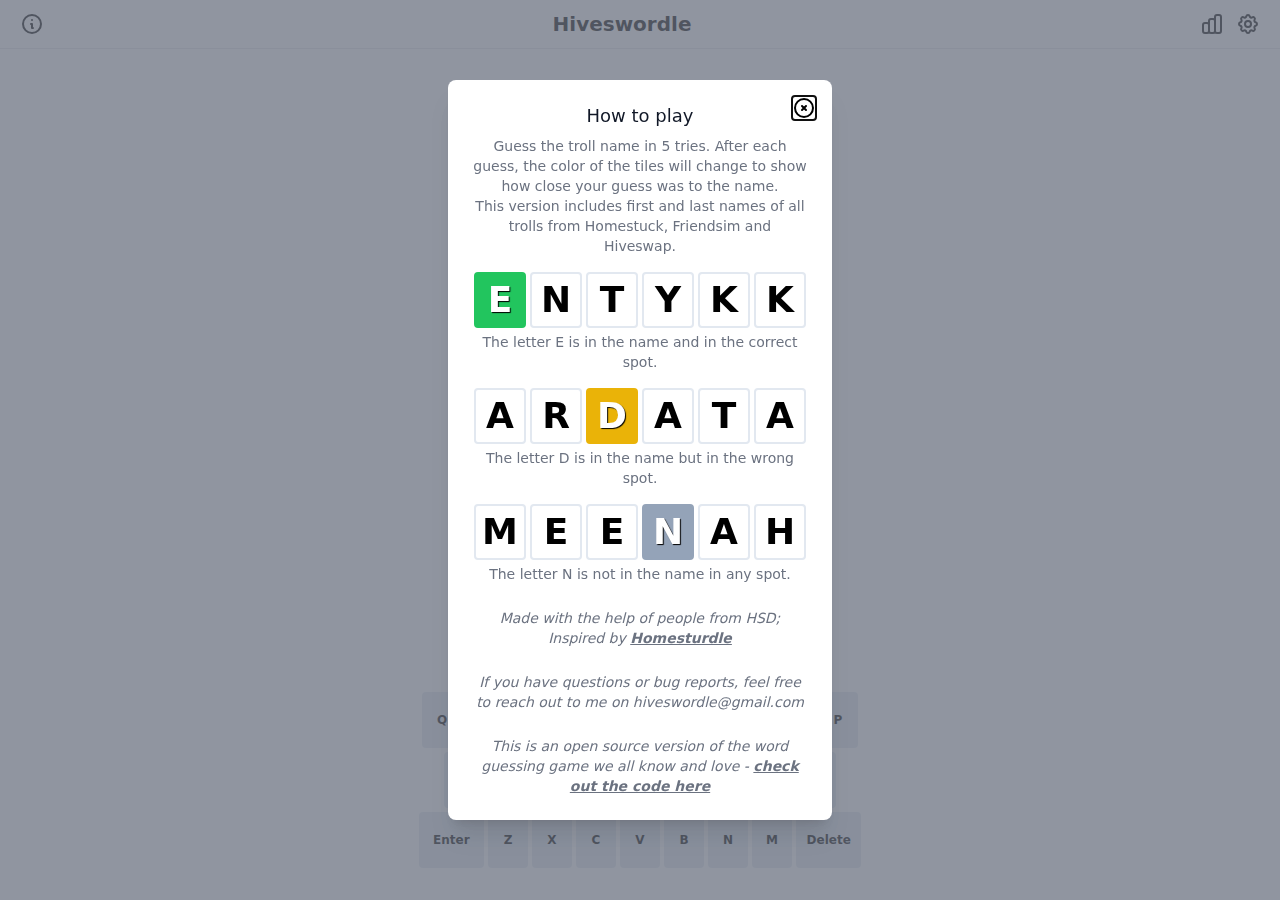
<file: hiveswordle/index.html>
<!doctype html><html lang="en"><head><meta charset="utf-8"/><link rel="icon" href="/hiveswordle/faviconHS.ico"/><meta name="viewport" content="width=device-width,initial-scale=1"/><meta name="theme-color" content="#000000"/><meta name="description" content="A daily word puzzle based on Homestuck"/><link rel="apple-touch-icon" href="/hiveswordle/logo192.png"/><link rel="manifest" href="/hiveswordle/manifest.json"/><title>Hiveswordle</title><script defer="defer" src="/hiveswordle/static/js/main.4362902a.js"></script><link href="/hiveswordle/static/css/main.8dfcd93b.css" rel="stylesheet"></head><body><noscript>You need to enable JavaScript to run this app.</noscript><div id="root"></div></body></html>
</file>
<file: hiveswordle/static/css/main.8dfcd93b.css>
/*
! tailwindcss v3.3.3 | MIT License | https://tailwindcss.com
*/*,:after,:before{border:0 solid #e5e7eb;box-sizing:border-box}:after,:before{--tw-content:""}html{-webkit-text-size-adjust:100%;-webkit-font-feature-settings:normal;font-feature-settings:normal;font-family:ui-sans-serif,system-ui,-apple-system,BlinkMacSystemFont,Segoe UI,Roboto,Helvetica Neue,Arial,Noto Sans,sans-serif,Apple Color Emoji,Segoe UI Emoji,Segoe UI Symbol,Noto Color Emoji;font-variation-settings:normal;line-height:1.5;tab-size:4}body{line-height:inherit;margin:0}hr{border-top-width:1px;color:inherit;height:0}abbr:where([title]){-webkit-text-decoration:underline dotted;text-decoration:underline dotted}h1,h2,h3,h4,h5,h6{font-size:inherit;font-weight:inherit}a{color:inherit;text-decoration:inherit}b,strong{font-weight:bolder}code,kbd,pre,samp{font-family:ui-monospace,SFMono-Regular,Menlo,Monaco,Consolas,Liberation Mono,Courier New,monospace;font-size:1em}small{font-size:80%}sub,sup{font-size:75%;line-height:0;position:relative;vertical-align:baseline}sub{bottom:-.25em}sup{top:-.5em}table{border-collapse:collapse;border-color:inherit;text-indent:0}button,input,optgroup,select,textarea{-webkit-font-feature-settings:inherit;font-feature-settings:inherit;color:inherit;font-family:inherit;font-size:100%;font-variation-settings:inherit;font-weight:inherit;line-height:inherit;margin:0;padding:0}button,select{text-transform:none}[type=button],[type=reset],[type=submit],button{-webkit-appearance:button;background-color:transparent;background-image:none}:-moz-focusring{outline:auto}:-moz-ui-invalid{box-shadow:none}progress{vertical-align:baseline}::-webkit-inner-spin-button,::-webkit-outer-spin-button{height:auto}[type=search]{-webkit-appearance:textfield;outline-offset:-2px}::-webkit-search-decoration{-webkit-appearance:none}::-webkit-file-upload-button{-webkit-appearance:button;font:inherit}summary{display:list-item}blockquote,dd,dl,figure,h1,h2,h3,h4,h5,h6,hr,p,pre{margin:0}fieldset{margin:0}fieldset,legend{padding:0}menu,ol,ul{list-style:none;margin:0;padding:0}dialog{padding:0}textarea{resize:vertical}input::-webkit-input-placeholder,textarea::-webkit-input-placeholder{color:#9ca3af}input::placeholder,textarea::placeholder{color:#9ca3af}[role=button],button{cursor:pointer}:disabled{cursor:default}audio,canvas,embed,iframe,img,object,svg,video{display:block;vertical-align:middle}img,video{height:auto;max-width:100%}[hidden]{display:none}[multiple],[type=date],[type=datetime-local],[type=email],[type=month],[type=number],[type=password],[type=search],[type=tel],[type=text],[type=time],[type=url],[type=week],input:where(:not([type])),select,textarea{--tw-shadow:0 0 #0000;-webkit-appearance:none;appearance:none;background-color:#fff;border-color:#6b7280;border-radius:0;border-width:1px;font-size:1rem;line-height:1.5rem;padding:.5rem .75rem}[multiple]:focus,[type=date]:focus,[type=datetime-local]:focus,[type=email]:focus,[type=month]:focus,[type=number]:focus,[type=password]:focus,[type=search]:focus,[type=tel]:focus,[type=text]:focus,[type=time]:focus,[type=url]:focus,[type=week]:focus,input:where(:not([type])):focus,select:focus,textarea:focus{--tw-ring-inset:var(--tw-empty,/*!*/ /*!*/);--tw-ring-offset-width:0px;--tw-ring-offset-color:#fff;--tw-ring-color:#2563eb;--tw-ring-offset-shadow:var(--tw-ring-inset) 0 0 0 var(--tw-ring-offset-width) var(--tw-ring-offset-color);--tw-ring-shadow:var(--tw-ring-inset) 0 0 0 calc(1px + var(--tw-ring-offset-width)) var(--tw-ring-color);border-color:#2563eb;box-shadow:var(--tw-ring-offset-shadow),var(--tw-ring-shadow),var(--tw-shadow);outline:2px solid transparent;outline-offset:2px}input::-webkit-input-placeholder,textarea::-webkit-input-placeholder{color:#6b7280;opacity:1}input::placeholder,textarea::placeholder{color:#6b7280;opacity:1}::-webkit-datetime-edit-fields-wrapper{padding:0}::-webkit-date-and-time-value{min-height:1.5em}::-webkit-datetime-edit,::-webkit-datetime-edit-day-field,::-webkit-datetime-edit-hour-field,::-webkit-datetime-edit-meridiem-field,::-webkit-datetime-edit-millisecond-field,::-webkit-datetime-edit-minute-field,::-webkit-datetime-edit-month-field,::-webkit-datetime-edit-second-field,::-webkit-datetime-edit-year-field{padding-bottom:0;padding-top:0}select{-webkit-print-color-adjust:exact;print-color-adjust:exact;background-image:url("data:image/svg+xml;charset=utf-8,%3Csvg xmlns='http://www.w3.org/2000/svg' fill='none' viewBox='0 0 20 20'%3E%3Cpath stroke='%236b7280' stroke-linecap='round' stroke-linejoin='round' stroke-width='1.5' d='m6 8 4 4 4-4'/%3E%3C/svg%3E");background-position:right .5rem center;background-repeat:no-repeat;background-size:1.5em 1.5em;padding-right:2.5rem}[multiple],[size]:where(select:not([size="1"])){-webkit-print-color-adjust:unset;print-color-adjust:unset;background-image:none;background-position:0 0;background-repeat:unset;background-size:auto auto;background-size:initial;padding-right:.75rem}[type=checkbox],[type=radio]{-webkit-print-color-adjust:exact;print-color-adjust:exact;--tw-shadow:0 0 #0000;-webkit-appearance:none;appearance:none;background-color:#fff;background-origin:border-box;border-color:#6b7280;border-width:1px;color:#2563eb;display:inline-block;flex-shrink:0;height:1rem;padding:0;-webkit-user-select:none;user-select:none;vertical-align:middle;width:1rem}[type=checkbox]{border-radius:0}[type=radio]{border-radius:100%}[type=checkbox]:focus,[type=radio]:focus{--tw-ring-inset:var(--tw-empty,/*!*/ /*!*/);--tw-ring-offset-width:2px;--tw-ring-offset-color:#fff;--tw-ring-color:#2563eb;--tw-ring-offset-shadow:var(--tw-ring-inset) 0 0 0 var(--tw-ring-offset-width) var(--tw-ring-offset-color);--tw-ring-shadow:var(--tw-ring-inset) 0 0 0 calc(2px + var(--tw-ring-offset-width)) var(--tw-ring-color);box-shadow:var(--tw-ring-offset-shadow),var(--tw-ring-shadow),var(--tw-shadow);outline:2px solid transparent;outline-offset:2px}[type=checkbox]:checked,[type=radio]:checked{background-color:currentColor;background-position:50%;background-repeat:no-repeat;background-size:100% 100%;border-color:transparent}[type=checkbox]:checked{background-image:url("data:image/svg+xml;charset=utf-8,%3Csvg viewBox='0 0 16 16' fill='%23fff' xmlns='http://www.w3.org/2000/svg'%3E%3Cpath d='M12.207 4.793a1 1 0 0 1 0 1.414l-5 5a1 1 0 0 1-1.414 0l-2-2a1 1 0 0 1 1.414-1.414L6.5 9.086l4.293-4.293a1 1 0 0 1 1.414 0z'/%3E%3C/svg%3E")}[type=radio]:checked{background-image:url("data:image/svg+xml;charset=utf-8,%3Csvg viewBox='0 0 16 16' fill='%23fff' xmlns='http://www.w3.org/2000/svg'%3E%3Ccircle cx='8' cy='8' r='3'/%3E%3C/svg%3E")}[type=checkbox]:checked:focus,[type=checkbox]:checked:hover,[type=radio]:checked:focus,[type=radio]:checked:hover{background-color:currentColor;border-color:transparent}[type=checkbox]:indeterminate{background-color:currentColor;background-image:url("data:image/svg+xml;charset=utf-8,%3Csvg xmlns='http://www.w3.org/2000/svg' fill='none' viewBox='0 0 16 16'%3E%3Cpath stroke='%23fff' stroke-linecap='round' stroke-linejoin='round' stroke-width='2' d='M4 8h8'/%3E%3C/svg%3E");background-position:50%;background-repeat:no-repeat;background-size:100% 100%;border-color:transparent}[type=checkbox]:indeterminate:focus,[type=checkbox]:indeterminate:hover{background-color:currentColor;border-color:transparent}[type=file]{background:unset;border-color:inherit;border-radius:0;border-width:0;font-size:unset;line-height:inherit;padding:0}[type=file]:focus{outline:1px solid ButtonText;outline:1px auto -webkit-focus-ring-color}*,:after,:before{--tw-border-spacing-x:0;--tw-border-spacing-y:0;--tw-translate-x:0;--tw-translate-y:0;--tw-rotate:0;--tw-skew-x:0;--tw-skew-y:0;--tw-scale-x:1;--tw-scale-y:1;--tw-pan-x: ;--tw-pan-y: ;--tw-pinch-zoom: ;--tw-scroll-snap-strictness:proximity;--tw-gradient-from-position: ;--tw-gradient-via-position: ;--tw-gradient-to-position: ;--tw-ordinal: ;--tw-slashed-zero: ;--tw-numeric-figure: ;--tw-numeric-spacing: ;--tw-numeric-fraction: ;--tw-ring-inset: ;--tw-ring-offset-width:0px;--tw-ring-offset-color:#fff;--tw-ring-color:rgba(59,130,246,.5);--tw-ring-offset-shadow:0 0 #0000;--tw-ring-shadow:0 0 #0000;--tw-shadow:0 0 #0000;--tw-shadow-colored:0 0 #0000;--tw-blur: ;--tw-brightness: ;--tw-contrast: ;--tw-grayscale: ;--tw-hue-rotate: ;--tw-invert: ;--tw-saturate: ;--tw-sepia: ;--tw-drop-shadow: ;--tw-backdrop-blur: ;--tw-backdrop-brightness: ;--tw-backdrop-contrast: ;--tw-backdrop-grayscale: ;--tw-backdrop-hue-rotate: ;--tw-backdrop-invert: ;--tw-backdrop-opacity: ;--tw-backdrop-saturate: ;--tw-backdrop-sepia: }::-webkit-backdrop{--tw-border-spacing-x:0;--tw-border-spacing-y:0;--tw-translate-x:0;--tw-translate-y:0;--tw-rotate:0;--tw-skew-x:0;--tw-skew-y:0;--tw-scale-x:1;--tw-scale-y:1;--tw-pan-x: ;--tw-pan-y: ;--tw-pinch-zoom: ;--tw-scroll-snap-strictness:proximity;--tw-gradient-from-position: ;--tw-gradient-via-position: ;--tw-gradient-to-position: ;--tw-ordinal: ;--tw-slashed-zero: ;--tw-numeric-figure: ;--tw-numeric-spacing: ;--tw-numeric-fraction: ;--tw-ring-inset: ;--tw-ring-offset-width:0px;--tw-ring-offset-color:#fff;--tw-ring-color:rgba(59,130,246,.5);--tw-ring-offset-shadow:0 0 #0000;--tw-ring-shadow:0 0 #0000;--tw-shadow:0 0 #0000;--tw-shadow-colored:0 0 #0000;--tw-blur: ;--tw-brightness: ;--tw-contrast: ;--tw-grayscale: ;--tw-hue-rotate: ;--tw-invert: ;--tw-saturate: ;--tw-sepia: ;--tw-drop-shadow: ;--tw-backdrop-blur: ;--tw-backdrop-brightness: ;--tw-backdrop-contrast: ;--tw-backdrop-grayscale: ;--tw-backdrop-hue-rotate: ;--tw-backdrop-invert: ;--tw-backdrop-opacity: ;--tw-backdrop-saturate: ;--tw-backdrop-sepia: }::backdrop{--tw-border-spacing-x:0;--tw-border-spacing-y:0;--tw-translate-x:0;--tw-translate-y:0;--tw-rotate:0;--tw-skew-x:0;--tw-skew-y:0;--tw-scale-x:1;--tw-scale-y:1;--tw-pan-x: ;--tw-pan-y: ;--tw-pinch-zoom: ;--tw-scroll-snap-strictness:proximity;--tw-gradient-from-position: ;--tw-gradient-via-position: ;--tw-gradient-to-position: ;--tw-ordinal: ;--tw-slashed-zero: ;--tw-numeric-figure: ;--tw-numeric-spacing: ;--tw-numeric-fraction: ;--tw-ring-inset: ;--tw-ring-offset-width:0px;--tw-ring-offset-color:#fff;--tw-ring-color:rgba(59,130,246,.5);--tw-ring-offset-shadow:0 0 #0000;--tw-ring-shadow:0 0 #0000;--tw-shadow:0 0 #0000;--tw-shadow-colored:0 0 #0000;--tw-blur: ;--tw-brightness: ;--tw-contrast: ;--tw-grayscale: ;--tw-hue-rotate: ;--tw-invert: ;--tw-saturate: ;--tw-sepia: ;--tw-drop-shadow: ;--tw-backdrop-blur: ;--tw-backdrop-brightness: ;--tw-backdrop-contrast: ;--tw-backdrop-grayscale: ;--tw-backdrop-hue-rotate: ;--tw-backdrop-invert: ;--tw-backdrop-opacity: ;--tw-backdrop-saturate: ;--tw-backdrop-sepia: }.pointer-events-auto{pointer-events:auto}.fixed{position:fixed}.absolute{position:absolute}.inset-0{inset:0}.left-1\/2{left:50%}.right-4{right:1rem}.top-14{top:3.5rem}.top-4{top:1rem}.z-10{z-index:10}.z-20{z-index:20}.m-1{margin:.25rem}.m-2{margin:.5rem}.mx-0{margin-left:0;margin-right:0}.mx-0\.5{margin-left:.125rem;margin-right:.125rem}.mx-auto{margin-left:auto;margin-right:auto}.my-2{margin-bottom:.5rem;margin-top:.5rem}.-mb-4{margin-bottom:-1rem}.mb-0{margin-bottom:0}.mb-1{margin-bottom:.25rem}.mb-2{margin-bottom:.5rem}.mb-4{margin-bottom:1rem}.ml-1{margin-left:.25rem}.ml-2{margin-left:.5rem}.ml-3{margin-left:.75rem}.mr-1{margin-right:.25rem}.mr-2{margin-right:.5rem}.mr-3{margin-right:.75rem}.mt-1{margin-top:.25rem}.mt-2{margin-top:.5rem}.mt-3{margin-top:.75rem}.mt-4{margin-top:1rem}.mt-5{margin-top:1.25rem}.mt-6{margin-top:1.5rem}.block{display:block}.inline-block{display:inline-block}.inline{display:inline}.flex{display:flex}.inline-flex{display:inline-flex}.grid{display:grid}.h-14{height:3.5rem}.h-4{height:1rem}.h-5{height:1.25rem}.h-6{height:1.5rem}.h-8{height:2rem}.h-full{height:100%}.min-h-full{min-height:100%}.min-h-screen{min-height:100vh}.w-1\/4{width:25%}.w-14{width:3.5rem}.w-2{width:.5rem}.w-4{width:1rem}.w-5{width:1.25rem}.w-6{width:1.5rem}.w-full{width:100%}.max-w-2xl{max-width:42rem}.max-w-sm{max-width:24rem}.shrink-0{flex-shrink:0}.grow{flex-grow:1}.-translate-x-1\/2{--tw-translate-x:-50%}.-translate-x-1\/2,.translate-x-6{-webkit-transform:translate(var(--tw-translate-x),var(--tw-translate-y)) rotate(var(--tw-rotate)) skewX(var(--tw-skew-x)) skewY(var(--tw-skew-y)) scaleX(var(--tw-scale-x)) scaleY(var(--tw-scale-y));transform:translate(var(--tw-translate-x),var(--tw-translate-y)) rotate(var(--tw-rotate)) skewX(var(--tw-skew-x)) skewY(var(--tw-skew-y)) scaleX(var(--tw-scale-x)) scaleY(var(--tw-scale-y))}.translate-x-6{--tw-translate-x:1.5rem}.translate-y-0{--tw-translate-y:0px}.translate-y-0,.translate-y-4{-webkit-transform:translate(var(--tw-translate-x),var(--tw-translate-y)) rotate(var(--tw-rotate)) skewX(var(--tw-skew-x)) skewY(var(--tw-skew-y)) scaleX(var(--tw-scale-x)) scaleY(var(--tw-scale-y));transform:translate(var(--tw-translate-x),var(--tw-translate-y)) rotate(var(--tw-rotate)) skewX(var(--tw-skew-x)) skewY(var(--tw-skew-y)) scaleX(var(--tw-scale-x)) scaleY(var(--tw-scale-y))}.translate-y-4{--tw-translate-y:1rem}.transform{-webkit-transform:translate(var(--tw-translate-x),var(--tw-translate-y)) rotate(var(--tw-rotate)) skewX(var(--tw-skew-x)) skewY(var(--tw-skew-y)) scaleX(var(--tw-scale-x)) scaleY(var(--tw-scale-y));transform:translate(var(--tw-translate-x),var(--tw-translate-y)) rotate(var(--tw-rotate)) skewX(var(--tw-skew-x)) skewY(var(--tw-skew-y)) scaleX(var(--tw-scale-x)) scaleY(var(--tw-scale-y))}.cursor-not-allowed{cursor:not-allowed}.cursor-pointer{cursor:pointer}.select-none{-webkit-user-select:none;user-select:none}.columns-1{-webkit-columns:1;column-count:1}.columns-2{-webkit-columns:2;column-count:2}.columns-3{-webkit-columns:3;column-count:3}.flex-col{flex-direction:column}.items-center{align-items:center}.items-stretch{align-items:stretch}.justify-center{justify-content:center}.justify-between{justify-content:space-between}.gap-0{gap:0}.gap-2{gap:.5rem}.gap-4{gap:1rem}.space-x-2>:not([hidden])~:not([hidden]){--tw-space-x-reverse:0;margin-left:calc(.5rem*(1 - var(--tw-space-x-reverse)));margin-right:calc(.5rem*var(--tw-space-x-reverse))}.space-x-4>:not([hidden])~:not([hidden]){--tw-space-x-reverse:0;margin-left:calc(1rem*(1 - var(--tw-space-x-reverse)));margin-right:calc(1rem*var(--tw-space-x-reverse))}.divide-y>:not([hidden])~:not([hidden]){--tw-divide-y-reverse:0;border-bottom-width:calc(1px*var(--tw-divide-y-reverse));border-top-width:calc(1px*(1 - var(--tw-divide-y-reverse)))}.overflow-hidden{overflow:hidden}.overflow-y-auto{overflow-y:auto}.rounded{border-radius:.25rem}.rounded-full{border-radius:9999px}.rounded-lg{border-radius:.5rem}.rounded-md{border-radius:.375rem}.border{border-width:1px}.border-2{border-width:2px}.border-solid{border-style:solid}.border-black{--tw-border-opacity:1;border-color:rgb(0 0 0/var(--tw-border-opacity))}.border-cyan-500{--tw-border-opacity:1;border-color:rgb(6 182 212/var(--tw-border-opacity))}.border-gray-300{--tw-border-opacity:1;border-color:rgb(209 213 219/var(--tw-border-opacity))}.border-gray-500{--tw-border-opacity:1;border-color:rgb(107 114 128/var(--tw-border-opacity))}.border-green-500{--tw-border-opacity:1;border-color:rgb(34 197 94/var(--tw-border-opacity))}.border-orange-500{--tw-border-opacity:1;border-color:rgb(249 115 22/var(--tw-border-opacity))}.border-slate-100{--tw-border-opacity:1;border-color:rgb(241 245 249/var(--tw-border-opacity))}.border-slate-200{--tw-border-opacity:1;border-color:rgb(226 232 240/var(--tw-border-opacity))}.border-slate-400{--tw-border-opacity:1;border-color:rgb(148 163 184/var(--tw-border-opacity))}.border-slate-600{--tw-border-opacity:1;border-color:rgb(71 85 105/var(--tw-border-opacity))}.border-slate-700{--tw-border-opacity:1;border-color:rgb(51 65 85/var(--tw-border-opacity))}.border-transparent{border-color:transparent}.border-yellow-500{--tw-border-opacity:1;border-color:rgb(234 179 8/var(--tw-border-opacity))}.bg-blue-500{--tw-bg-opacity:1;background-color:rgb(59 130 246/var(--tw-bg-opacity))}.bg-blue-600{--tw-bg-opacity:1;background-color:rgb(37 99 235/var(--tw-bg-opacity))}.bg-cyan-500{--tw-bg-opacity:1;background-color:rgb(6 182 212/var(--tw-bg-opacity))}.bg-gray-100{--tw-bg-opacity:1;background-color:rgb(243 244 246/var(--tw-bg-opacity))}.bg-gray-300{--tw-bg-opacity:1;background-color:rgb(209 213 219/var(--tw-bg-opacity))}.bg-gray-50{--tw-bg-opacity:1;background-color:rgb(249 250 251/var(--tw-bg-opacity))}.bg-gray-500{--tw-bg-opacity:1;background-color:rgb(107 114 128/var(--tw-bg-opacity))}.bg-gray-600{--tw-bg-opacity:1;background-color:rgb(75 85 99/var(--tw-bg-opacity))}.bg-green-400{--tw-bg-opacity:1;background-color:rgb(74 222 128/var(--tw-bg-opacity))}.bg-green-500{--tw-bg-opacity:1;background-color:rgb(34 197 94/var(--tw-bg-opacity))}.bg-indigo-600{--tw-bg-opacity:1;background-color:rgb(79 70 229/var(--tw-bg-opacity))}.bg-orange-500{--tw-bg-opacity:1;background-color:rgb(249 115 22/var(--tw-bg-opacity))}.bg-red-400{--tw-bg-opacity:1;background-color:rgb(248 113 113/var(--tw-bg-opacity))}.bg-rose-500{--tw-bg-opacity:1;background-color:rgb(244 63 94/var(--tw-bg-opacity))}.bg-slate-200{--tw-bg-opacity:1;background-color:rgb(226 232 240/var(--tw-bg-opacity))}.bg-slate-400{--tw-bg-opacity:1;background-color:rgb(148 163 184/var(--tw-bg-opacity))}.bg-white{--tw-bg-opacity:1;background-color:rgb(255 255 255/var(--tw-bg-opacity))}.bg-yellow-500{--tw-bg-opacity:1;background-color:rgb(234 179 8/var(--tw-bg-opacity))}.bg-opacity-75{--tw-bg-opacity:0.75}.stroke-black{stroke:#000}.stroke-gray-600{stroke:#4b5563}.p-0{padding:0}.p-0\.5{padding:.125rem}.p-1{padding:.25rem}.p-2{padding:.5rem}.p-2\.5{padding:.625rem}.px-1{padding-left:.25rem;padding-right:.25rem}.px-2{padding-left:.5rem;padding-right:.5rem}.px-4{padding-left:1rem;padding-right:1rem}.px-5{padding-left:1.25rem;padding-right:1.25rem}.py-10{padding-bottom:2.5rem;padding-top:2.5rem}.py-2{padding-bottom:.5rem;padding-top:.5rem}.py-3{padding-bottom:.75rem;padding-top:.75rem}.py-5{padding-bottom:1.25rem;padding-top:1.25rem}.pb-4{padding-bottom:1rem}.pb-6{padding-bottom:1.5rem}.pb-8{padding-bottom:2rem}.pt-2{padding-top:.5rem}.pt-5{padding-top:1.25rem}.text-left{text-align:left}.text-center{text-align:center}.align-bottom{vertical-align:bottom}.text-3xl{font-size:1.875rem;line-height:2.25rem}.text-4xl{font-size:2.25rem;line-height:2.5rem}.text-base{font-size:1rem;line-height:1.5rem}.text-lg{font-size:1.125rem;line-height:1.75rem}.text-sm{font-size:.875rem;line-height:1.25rem}.text-xl{font-size:1.25rem;line-height:1.75rem}.text-xs{font-size:.75rem;line-height:1rem}.font-bold{font-weight:700}.font-medium{font-weight:500}.italic{font-style:italic}.leading-6{line-height:1.5rem}.leading-none{line-height:1}.text-blue-100{--tw-text-opacity:1;color:rgb(219 234 254/var(--tw-text-opacity))}.text-blue-600{--tw-text-opacity:1;color:rgb(37 99 235/var(--tw-text-opacity))}.text-gray-500{--tw-text-opacity:1;color:rgb(107 114 128/var(--tw-text-opacity))}.text-gray-600{--tw-text-opacity:1;color:rgb(75 85 99/var(--tw-text-opacity))}.text-gray-700{--tw-text-opacity:1;color:rgb(55 65 81/var(--tw-text-opacity))}.text-gray-900{--tw-text-opacity:1;color:rgb(17 24 39/var(--tw-text-opacity))}.text-white{--tw-text-opacity:1;color:rgb(255 255 255/var(--tw-text-opacity))}.underline{text-decoration-line:underline}.opacity-0{opacity:0}.opacity-100{opacity:1}.opacity-50{opacity:.5}.shadow-lg{--tw-shadow:0 10px 15px -3px rgba(0,0,0,.1),0 4px 6px -4px rgba(0,0,0,.1);--tw-shadow-colored:0 10px 15px -3px var(--tw-shadow-color),0 4px 6px -4px var(--tw-shadow-color)}.shadow-lg,.shadow-md{box-shadow:0 0 #0000,0 0 #0000,var(--tw-shadow);box-shadow:var(--tw-ring-offset-shadow,0 0 #0000),var(--tw-ring-shadow,0 0 #0000),var(--tw-shadow)}.shadow-md{--tw-shadow:0 4px 6px -1px rgba(0,0,0,.1),0 2px 4px -2px rgba(0,0,0,.1);--tw-shadow-colored:0 4px 6px -1px var(--tw-shadow-color),0 2px 4px -2px var(--tw-shadow-color)}.shadow-sm{--tw-shadow:0 1px 2px 0 rgba(0,0,0,.05);--tw-shadow-colored:0 1px 2px 0 var(--tw-shadow-color)}.shadow-sm,.shadow-xl{box-shadow:0 0 #0000,0 0 #0000,var(--tw-shadow);box-shadow:var(--tw-ring-offset-shadow,0 0 #0000),var(--tw-ring-shadow,0 0 #0000),var(--tw-shadow)}.shadow-xl{--tw-shadow:0 20px 25px -5px rgba(0,0,0,.1),0 8px 10px -6px rgba(0,0,0,.1);--tw-shadow-colored:0 20px 25px -5px var(--tw-shadow-color),0 8px 10px -6px var(--tw-shadow-color)}.ring-1{--tw-ring-offset-shadow:var(--tw-ring-inset) 0 0 0 var(--tw-ring-offset-width) var(--tw-ring-offset-color);--tw-ring-shadow:var(--tw-ring-inset) 0 0 0 calc(1px + var(--tw-ring-offset-width)) var(--tw-ring-color);box-shadow:var(--tw-ring-offset-shadow),var(--tw-ring-shadow),0 0 #0000;box-shadow:var(--tw-ring-offset-shadow),var(--tw-ring-shadow),var(--tw-shadow,0 0 #0000)}.ring-black{--tw-ring-opacity:1;--tw-ring-color:rgb(0 0 0/var(--tw-ring-opacity))}.ring-opacity-5{--tw-ring-opacity:0.05}.blur{--tw-blur:blur(8px)}.blur,.filter{-webkit-filter:var(--tw-blur) var(--tw-brightness) var(--tw-contrast) var(--tw-grayscale) var(--tw-hue-rotate) var(--tw-invert) var(--tw-saturate) var(--tw-sepia) var(--tw-drop-shadow);filter:var(--tw-blur) var(--tw-brightness) var(--tw-contrast) var(--tw-grayscale) var(--tw-hue-rotate) var(--tw-invert) var(--tw-saturate) var(--tw-sepia) var(--tw-drop-shadow)}.transition{transition-duration:.15s;transition-property:color,background-color,border-color,text-decoration-color,fill,stroke,opacity,box-shadow,-webkit-transform,-webkit-filter,-webkit-backdrop-filter;transition-property:color,background-color,border-color,text-decoration-color,fill,stroke,opacity,box-shadow,transform,filter,backdrop-filter;transition-property:color,background-color,border-color,text-decoration-color,fill,stroke,opacity,box-shadow,transform,filter,backdrop-filter,-webkit-transform,-webkit-filter,-webkit-backdrop-filter;transition-timing-function:cubic-bezier(.4,0,.2,1)}.transition-all{transition-duration:.15s;transition-property:all;transition-timing-function:cubic-bezier(.4,0,.2,1)}.transition-opacity{transition-duration:.15s;transition-property:opacity;transition-timing-function:cubic-bezier(.4,0,.2,1)}.duration-100{transition-duration:.1s}.duration-200{transition-duration:.2s}.duration-300{transition-duration:.3s}.ease-in{transition-timing-function:cubic-bezier(.4,0,1,1)}.ease-in-out{transition-timing-function:cubic-bezier(.4,0,.2,1)}.ease-out{transition-timing-function:cubic-bezier(0,0,.2,1)}@font-face{font-family:Hiveswapalternian;src:url(https://file.garden/YkSZWGA2LRQTk8Gn/Hiveswapalternian-Regular.woff) format("woff")}.hwf{font-family:Hiveswapalternian,Helvetica,Arial,sans-serif}:root{--animation-speed:1000ms;--animation-speed-fast:250ms;--default-cell-bg-color:#fff;--default-cell-border-color:#000;--default-cell-text-color:#000;--absent-cell-bg-color:#94a3b8;--correct-cell-bg-color:#4ade80;--present-cell-bg-color:#facc15}.dark{--default-cell-bg-color:#0f172a;--default-cell-border-color:#fff;--default-cell-text-color:#fff;--absent-cell-bg-color:#334155}.high-contrast{--correct-cell-bg-color:#fb923c;--present-cell-bg-color:#22d3ee}.cell-fill-animation{-webkit-animation:onTypeCell linear;animation:onTypeCell linear}.cell-fill-animation,.cell-reveal{-webkit-animation-duration:.35s;animation-duration:.35s}.cell-reveal{-webkit-animation-fill-mode:backwards;animation-fill-mode:backwards;-webkit-animation-timing-function:linear;animation-timing-function:linear}.cell-reveal.absent{-webkit-animation-name:revealAbsentCharCell;animation-name:revealAbsentCharCell}.cell-reveal.correct{-webkit-animation-name:revealCorrectCharCell;animation-name:revealCorrectCharCell}.cell-reveal.present{-webkit-animation-name:revealPresentCharCell;animation-name:revealPresentCharCell}.cell-reveal>.letter-container{-webkit-animation:offsetLetterFlip .35s linear;animation:offsetLetterFlip .35s linear;-webkit-animation-fill-mode:backwards;animation-fill-mode:backwards}svg.cursor-pointer{transition:all .25s;transition:all var(--animation-speed-fast)}svg.cursor-pointer:hover{-webkit-transform:scale(1.2);transform:scale(1.2)}.jiggle{-webkit-animation:jiggle linear;animation:jiggle linear;-webkit-animation-duration:.25s;animation-duration:.25s;-webkit-animation-duration:var(--animation-speed-fast);animation-duration:var(--animation-speed-fast)}.navbar{margin-bottom:2%}.navbar-content{align-items:center;display:flex;height:3rem;justify-content:space-between}.right-icons{display:flex}@-webkit-keyframes revealAbsentCharCell{0%{background-color:#fff;background-color:var(--default-cell-bg-color);border-color:#000;border-color:var(--default-cell-border-color);color:#000;color:var(--default-cell-text-color);-webkit-transform:rotateX(0deg);transform:rotateX(0deg)}50%{background-color:#fff;background-color:var(--default-cell-bg-color);border-color:#000;border-color:var(--default-cell-border-color);color:#000;color:var(--default-cell-text-color)}50.1%{background-color:#94a3b8;background-color:var(--absent-cell-bg-color);border-color:#94a3b8;border-color:var(--absent-cell-bg-color)}to{-webkit-transform:rotateX(180deg);transform:rotateX(180deg)}}@keyframes revealAbsentCharCell{0%{background-color:#fff;background-color:var(--default-cell-bg-color);border-color:#000;border-color:var(--default-cell-border-color);color:#000;color:var(--default-cell-text-color);-webkit-transform:rotateX(0deg);transform:rotateX(0deg)}50%{background-color:#fff;background-color:var(--default-cell-bg-color);border-color:#000;border-color:var(--default-cell-border-color);color:#000;color:var(--default-cell-text-color)}50.1%{background-color:#94a3b8;background-color:var(--absent-cell-bg-color);border-color:#94a3b8;border-color:var(--absent-cell-bg-color)}to{-webkit-transform:rotateX(180deg);transform:rotateX(180deg)}}@-webkit-keyframes revealCorrectCharCell{0%{background-color:#fff;background-color:var(--default-cell-bg-color);border-color:#000;border-color:var(--default-cell-border-color);color:#000;color:var(--default-cell-text-color);-webkit-transform:rotateX(0deg);transform:rotateX(0deg)}50%{background-color:#fff;background-color:var(--default-cell-bg-color);border-color:#000;border-color:var(--default-cell-border-color);color:#000;color:var(--default-cell-text-color)}50.1%{background-color:#4ade80;background-color:var(--correct-cell-bg-color);border-color:#4ade80;border-color:var(--correct-cell-bg-color)}to{-webkit-transform:rotateX(180deg);transform:rotateX(180deg)}}@keyframes revealCorrectCharCell{0%{background-color:#fff;background-color:var(--default-cell-bg-color);border-color:#000;border-color:var(--default-cell-border-color);color:#000;color:var(--default-cell-text-color);-webkit-transform:rotateX(0deg);transform:rotateX(0deg)}50%{background-color:#fff;background-color:var(--default-cell-bg-color);border-color:#000;border-color:var(--default-cell-border-color);color:#000;color:var(--default-cell-text-color)}50.1%{background-color:#4ade80;background-color:var(--correct-cell-bg-color);border-color:#4ade80;border-color:var(--correct-cell-bg-color)}to{-webkit-transform:rotateX(180deg);transform:rotateX(180deg)}}@-webkit-keyframes revealPresentCharCell{0%{background-color:#fff;background-color:var(--default-cell-bg-color);border-color:#000;border-color:var(--default-cell-border-color);color:#000;color:var(--default-cell-text-color);-webkit-transform:rotateX(0deg);transform:rotateX(0deg)}50%{background-color:#fff;background-color:var(--default-cell-bg-color);border-color:#000;border-color:var(--default-cell-border-color);color:#000;color:var(--default-cell-text-color)}50.1%{background-color:#facc15;background-color:var(--present-cell-bg-color);border-color:#facc15;border-color:var(--present-cell-bg-color)}to{-webkit-transform:rotateX(180deg);transform:rotateX(180deg)}}@keyframes revealPresentCharCell{0%{background-color:#fff;background-color:var(--default-cell-bg-color);border-color:#000;border-color:var(--default-cell-border-color);color:#000;color:var(--default-cell-text-color);-webkit-transform:rotateX(0deg);transform:rotateX(0deg)}50%{background-color:#fff;background-color:var(--default-cell-bg-color);border-color:#000;border-color:var(--default-cell-border-color);color:#000;color:var(--default-cell-text-color)}50.1%{background-color:#facc15;background-color:var(--present-cell-bg-color);border-color:#facc15;border-color:var(--present-cell-bg-color)}to{-webkit-transform:rotateX(180deg);transform:rotateX(180deg)}}@-webkit-keyframes offsetLetterFlip{0%{-webkit-transform:rotateX(0deg);transform:rotateX(0deg)}to{-webkit-transform:rotateX(180deg);transform:rotateX(180deg)}}@keyframes offsetLetterFlip{0%{-webkit-transform:rotateX(0deg);transform:rotateX(0deg)}to{-webkit-transform:rotateX(180deg);transform:rotateX(180deg)}}@-webkit-keyframes onTypeCell{0%{-webkit-transform:scale(1);transform:scale(1)}50%{-webkit-transform:scale(1.1);transform:scale(1.1)}to{-webkit-transform:scale(1);transform:scale(1)}}@keyframes onTypeCell{0%{-webkit-transform:scale(1);transform:scale(1)}50%{-webkit-transform:scale(1.1);transform:scale(1.1)}to{-webkit-transform:scale(1);transform:scale(1)}}.shadowed{text-shadow:1px 1px 1px #000}@-webkit-keyframes jiggle{0%{-webkit-transform:translate(0);transform:translate(0)}25%{-webkit-transform:translate(-.5rem);transform:translate(-.5rem)}50%{-webkit-transform:translate(.5rem);transform:translate(.5rem)}75%{-webkit-transform:translate(-.5rem);transform:translate(-.5rem)}to{-webkit-transform:translate(0);transform:translate(0)}}@keyframes jiggle{0%{-webkit-transform:translate(0);transform:translate(0)}25%{-webkit-transform:translate(-.5rem);transform:translate(-.5rem)}50%{-webkit-transform:translate(.5rem);transform:translate(.5rem)}75%{-webkit-transform:translate(-.5rem);transform:translate(-.5rem)}to{-webkit-transform:translate(0);transform:translate(0)}}.react-datepicker{height:18rem}.react-datepicker__input-container input{--tw-shadow:0 0 #0000;-webkit-appearance:none;appearance:none;background-color:#fff;border-color:#6b7280;border-radius:0;padding:.5rem .75rem}.react-datepicker__input-container input:focus{--tw-ring-inset:var(--tw-empty,/*!*/ /*!*/);--tw-ring-offset-width:0px;--tw-ring-offset-color:#fff;--tw-ring-color:#2563eb;--tw-ring-offset-shadow:var(--tw-ring-inset) 0 0 0 var(--tw-ring-offset-width) var(--tw-ring-offset-color);--tw-ring-shadow:var(--tw-ring-inset) 0 0 0 calc(1px + var(--tw-ring-offset-width)) var(--tw-ring-color);border-color:#2563eb;box-shadow:var(--tw-ring-offset-shadow),var(--tw-ring-shadow),var(--tw-shadow);outline:2px solid transparent;outline-offset:2px}.react-datepicker__input-container input::-webkit-input-placeholder{color:#6b7280;opacity:1}.react-datepicker__input-container input::placeholder{color:#6b7280;opacity:1}.react-datepicker__input-container input::-webkit-datetime-edit-fields-wrapper{padding:0}.react-datepicker__input-container input::-webkit-date-and-time-value{min-height:1.5em}.react-datepicker__input-container input::-webkit-datetime-edit,.react-datepicker__input-container input::-webkit-datetime-edit-day-field,.react-datepicker__input-container input::-webkit-datetime-edit-hour-field,.react-datepicker__input-container input::-webkit-datetime-edit-meridiem-field,.react-datepicker__input-container input::-webkit-datetime-edit-millisecond-field,.react-datepicker__input-container input::-webkit-datetime-edit-minute-field,.react-datepicker__input-container input::-webkit-datetime-edit-month-field,.react-datepicker__input-container input::-webkit-datetime-edit-second-field,.react-datepicker__input-container input::-webkit-datetime-edit-year-field{padding-bottom:0;padding-top:0}.react-datepicker__input-container input{--tw-border-opacity:1;--tw-bg-opacity:1;--tw-shadow:0 1px 2px 0 rgba(0,0,0,.05);--tw-shadow-colored:0 1px 2px 0 var(--tw-shadow-color);background-color:rgb(255 255 255/var(--tw-bg-opacity));border-color:rgb(209 213 219/var(--tw-border-opacity));border-radius:.25rem;border-width:1px;box-shadow:0 0 #0000,0 0 #0000,var(--tw-shadow);box-shadow:var(--tw-ring-offset-shadow,0 0 #0000),var(--tw-ring-shadow,0 0 #0000),var(--tw-shadow);display:block;font-size:1rem;line-height:1.5rem;width:100%}@media (min-width:768px){.react-datepicker__input-container input{font-size:.875rem;line-height:1.25rem}}.react-datepicker-popper{--tw-border-opacity:1;--tw-bg-opacity:1;--tw-shadow:0 1px 3px 0 rgba(0,0,0,.1),0 1px 2px -1px rgba(0,0,0,.1);--tw-shadow-colored:0 1px 3px 0 var(--tw-shadow-color),0 1px 2px -1px var(--tw-shadow-color);background-color:rgb(255 255 255/var(--tw-bg-opacity));border-color:rgb(229 231 235/var(--tw-border-opacity));border-radius:.25rem;border-width:2px;box-shadow:0 0 #0000,0 0 #0000,var(--tw-shadow);box-shadow:var(--tw-ring-offset-shadow,0 0 #0000),var(--tw-ring-shadow,0 0 #0000),var(--tw-shadow);font-size:.875rem;line-height:1.25rem;padding:.5rem .75rem;width:18rem;z-index:40}.react-datepicker-left{left:0!important;right:auto!important}.react-datepicker-left,.react-datepicker-right{position:absolute!important;top:2.75rem!important;-webkit-transform:none!important;transform:none!important}.react-datepicker-right{left:auto!important;right:0!important}.react-datepicker__portal{--tw-border-opacity:1;--tw-bg-opacity:1;--tw-shadow:0 1px 3px 0 rgba(0,0,0,.1),0 1px 2px -1px rgba(0,0,0,.1);--tw-shadow-colored:0 1px 3px 0 var(--tw-shadow-color),0 1px 2px -1px var(--tw-shadow-color);background-color:rgb(255 255 255/var(--tw-bg-opacity));border-color:rgb(229 231 235/var(--tw-border-opacity));border-radius:.25rem;border-width:2px;box-shadow:0 0 #0000,0 0 #0000,var(--tw-shadow);box-shadow:var(--tw-ring-offset-shadow,0 0 #0000),var(--tw-ring-shadow,0 0 #0000),var(--tw-shadow);font-size:.875rem;line-height:1.25rem;padding:.5rem .75rem;position:absolute;right:0;top:3rem;-webkit-transform:none;transform:none;width:18rem;z-index:10}.react-datepicker__month,.react-datepicker__month-container{display:flex;flex-direction:column}.react-datepicker__current-month{--tw-text-opacity:1;color:rgb(31 41 55/var(--tw-text-opacity));font-size:1.125rem;font-weight:600;line-height:1.75rem;margin-left:.625rem}:is(.dark .react-datepicker__current-month){--tw-text-opacity:1;color:rgb(243 244 246/var(--tw-text-opacity))}.react-datepicker__day-names,.react-datepicker__week{display:flex;justify-content:space-around}.react-datepicker__day-names{--tw-text-opacity:1;color:rgb(156 163 175/var(--tw-text-opacity));font-size:.75rem;font-weight:500;line-height:1rem;text-align:center}:is(.dark .react-datepicker__day-names){--tw-text-opacity:1;color:rgb(107 114 128/var(--tw-text-opacity))}.react-datepicker__day-name{align-items:center;border-radius:9999px;display:flex;height:2rem;justify-content:center;padding-bottom:.25rem;padding-top:.25rem;width:2rem}.react-datepicker__navigation{position:absolute;top:.5rem}.react-datepicker__navigation--previous{align-items:center;border-radius:.25rem;display:flex;height:2rem;justify-content:center;right:3rem;transition-duration:.15s;transition-property:color,background-color,border-color,text-decoration-color,fill,stroke,opacity,box-shadow,-webkit-transform,-webkit-filter,-webkit-backdrop-filter;transition-property:color,background-color,border-color,text-decoration-color,fill,stroke,opacity,box-shadow,transform,filter,backdrop-filter;transition-property:color,background-color,border-color,text-decoration-color,fill,stroke,opacity,box-shadow,transform,filter,backdrop-filter,-webkit-transform,-webkit-filter,-webkit-backdrop-filter;transition-timing-function:cubic-bezier(.4,0,.2,1);width:2rem}.react-datepicker__navigation--previous:hover{--tw-bg-opacity:1;background-color:rgb(229 231 235/var(--tw-bg-opacity))}.react-datepicker__navigation--next{align-items:center;border-radius:.25rem;display:flex;height:2rem;justify-content:center;right:1rem;transition-duration:.15s;transition-property:color,background-color,border-color,text-decoration-color,fill,stroke,opacity,box-shadow,-webkit-transform,-webkit-filter,-webkit-backdrop-filter;transition-property:color,background-color,border-color,text-decoration-color,fill,stroke,opacity,box-shadow,transform,filter,backdrop-filter;transition-property:color,background-color,border-color,text-decoration-color,fill,stroke,opacity,box-shadow,transform,filter,backdrop-filter,-webkit-transform,-webkit-filter,-webkit-backdrop-filter;transition-timing-function:cubic-bezier(.4,0,.2,1);width:2rem}.react-datepicker__navigation--next:hover{--tw-bg-opacity:1;background-color:rgb(229 231 235/var(--tw-bg-opacity))}.react-datepicker__day{--tw-text-opacity:1;align-items:center;border-radius:.25rem;color:rgb(55 65 81/var(--tw-text-opacity));cursor:pointer;display:flex;font-size:.875rem;height:2rem;justify-content:center;line-height:1.25rem;line-height:2;margin-bottom:.25rem;padding-bottom:.25rem;padding-top:.25rem;transition-duration:.15s;transition-property:color,background-color,border-color,text-decoration-color,fill,stroke,opacity,box-shadow,-webkit-transform,-webkit-filter,-webkit-backdrop-filter;transition-property:color,background-color,border-color,text-decoration-color,fill,stroke,opacity,box-shadow,transform,filter,backdrop-filter;transition-property:color,background-color,border-color,text-decoration-color,fill,stroke,opacity,box-shadow,transform,filter,backdrop-filter,-webkit-transform,-webkit-filter,-webkit-backdrop-filter;transition-timing-function:cubic-bezier(.4,0,.2,1);width:2rem}svg.react-datepicker__day{transition:all .25s;transition:all var(--animation-speed-fast)}svg.react-datepicker__day:hover{-webkit-transform:scale(1.2);transform:scale(1.2)}:is(.dark .react-datepicker__day){--tw-text-opacity:1;color:rgb(229 231 235/var(--tw-text-opacity))}.react-datepicker__day--disabled{cursor:not-allowed;opacity:.4}.react-datepicker__day--disabled:hover{background-color:transparent}.react-datepicker__day--outside-month{--tw-text-opacity:1;color:rgb(209 213 219/var(--tw-text-opacity))}:is(.dark .react-datepicker__day--outside-month){--tw-text-opacity:1;color:rgb(75 85 99/var(--tw-text-opacity))}.react-datepicker__day--in-range{--tw-bg-opacity:1;background-color:rgb(229 231 235/var(--tw-bg-opacity))}.react-datepicker__day--in-selecting-range{--tw-bg-opacity:1;background-color:rgb(199 210 254/var(--tw-bg-opacity))}.react-datepicker__day--selecting-range-end,.react-datepicker__day--selecting-range-start{--tw-border-opacity:1;--tw-bg-opacity:1;background-color:rgb(255 255 255/var(--tw-bg-opacity));border-color:rgb(79 70 229/var(--tw-border-opacity));border-width:2px}.react-datepicker__day--selected{--tw-bg-opacity:1;--tw-text-opacity:1;background-color:rgb(79 70 229/var(--tw-bg-opacity));color:rgb(255 255 255/var(--tw-text-opacity))}:is(.dark .react-datepicker__day--selected){--tw-text-opacity:1;color:rgb(255 255 255/var(--tw-text-opacity))}.react-datepicker__day--range-start{--tw-bg-opacity:1;--tw-text-opacity:1;background-color:rgb(79 70 229/var(--tw-bg-opacity));color:rgb(255 255 255/var(--tw-text-opacity))}.react-datepicker__day--range-start:hover{--tw-bg-opacity:1;--tw-text-opacity:1;background-color:rgb(255 255 255/var(--tw-bg-opacity));color:rgb(55 65 81/var(--tw-text-opacity))}.react-datepicker__day--range-end{--tw-bg-opacity:1;--tw-text-opacity:1;background-color:rgb(79 70 229/var(--tw-bg-opacity));color:rgb(255 255 255/var(--tw-text-opacity))}.react-datepicker__day--range-end:hover{--tw-bg-opacity:1;--tw-text-opacity:1;background-color:rgb(255 255 255/var(--tw-bg-opacity));color:rgb(55 65 81/var(--tw-text-opacity))}.hover\:bg-cyan-600:hover{--tw-bg-opacity:1;background-color:rgb(8 145 178/var(--tw-bg-opacity))}.hover\:bg-gray-50:hover{--tw-bg-opacity:1;background-color:rgb(249 250 251/var(--tw-bg-opacity))}.hover\:bg-green-600:hover{--tw-bg-opacity:1;background-color:rgb(22 163 74/var(--tw-bg-opacity))}.hover\:bg-indigo-700:hover{--tw-bg-opacity:1;background-color:rgb(67 56 202/var(--tw-bg-opacity))}.hover\:bg-orange-600:hover{--tw-bg-opacity:1;background-color:rgb(234 88 12/var(--tw-bg-opacity))}.hover\:bg-slate-300:hover{--tw-bg-opacity:1;background-color:rgb(203 213 225/var(--tw-bg-opacity))}.hover\:bg-yellow-600:hover{--tw-bg-opacity:1;background-color:rgb(202 138 4/var(--tw-bg-opacity))}.focus\:border-blue-500:focus{--tw-border-opacity:1;border-color:rgb(59 130 246/var(--tw-border-opacity))}.focus\:outline-none:focus{outline:2px solid transparent;outline-offset:2px}.focus\:ring-2:focus{--tw-ring-offset-shadow:var(--tw-ring-inset) 0 0 0 var(--tw-ring-offset-width) var(--tw-ring-offset-color);--tw-ring-shadow:var(--tw-ring-inset) 0 0 0 calc(2px + var(--tw-ring-offset-width)) var(--tw-ring-color);box-shadow:var(--tw-ring-offset-shadow),var(--tw-ring-shadow),0 0 #0000;box-shadow:var(--tw-ring-offset-shadow),var(--tw-ring-shadow),var(--tw-shadow,0 0 #0000)}.focus\:ring-blue-500:focus{--tw-ring-opacity:1;--tw-ring-color:rgb(59 130 246/var(--tw-ring-opacity))}.focus\:ring-indigo-500:focus{--tw-ring-opacity:1;--tw-ring-color:rgb(99 102 241/var(--tw-ring-opacity))}.focus\:ring-offset-0:focus{--tw-ring-offset-width:0px}.focus\:ring-offset-2:focus{--tw-ring-offset-width:2px}.active\:bg-cyan-700:active{--tw-bg-opacity:1;background-color:rgb(14 116 144/var(--tw-bg-opacity))}.active\:bg-green-700:active{--tw-bg-opacity:1;background-color:rgb(21 128 61/var(--tw-bg-opacity))}.active\:bg-orange-700:active{--tw-bg-opacity:1;background-color:rgb(194 65 12/var(--tw-bg-opacity))}.active\:bg-slate-400:active{--tw-bg-opacity:1;background-color:rgb(148 163 184/var(--tw-bg-opacity))}.active\:bg-yellow-700:active{--tw-bg-opacity:1;background-color:rgb(161 98 7/var(--tw-bg-opacity))}.disabled\:border-gray-200:disabled{--tw-border-opacity:1;border-color:rgb(229 231 235/var(--tw-border-opacity))}.disabled\:bg-gray-500:disabled{--tw-bg-opacity:1;background-color:rgb(107 114 128/var(--tw-bg-opacity))}.disabled\:bg-white:disabled{--tw-bg-opacity:1;background-color:rgb(255 255 255/var(--tw-bg-opacity))}.disabled\:text-gray-900:disabled{--tw-text-opacity:1;color:rgb(17 24 39/var(--tw-text-opacity))}.disabled\:focus\:outline-none:focus:disabled{outline:2px solid transparent;outline-offset:2px}:is(.dark .dark\:border-gray-600){--tw-border-opacity:1;border-color:rgb(75 85 99/var(--tw-border-opacity))}:is(.dark .dark\:border-slate-100){--tw-border-opacity:1;border-color:rgb(241 245 249/var(--tw-border-opacity))}:is(.dark .dark\:border-slate-600){--tw-border-opacity:1;border-color:rgb(71 85 105/var(--tw-border-opacity))}:is(.dark .dark\:border-slate-700){--tw-border-opacity:1;border-color:rgb(51 65 85/var(--tw-border-opacity))}:is(.dark .dark\:bg-gray-700){--tw-bg-opacity:1;background-color:rgb(55 65 81/var(--tw-bg-opacity))}:is(.dark .dark\:bg-gray-800){--tw-bg-opacity:1;background-color:rgb(31 41 55/var(--tw-bg-opacity))}:is(.dark .dark\:bg-red-900){--tw-bg-opacity:1;background-color:rgb(127 29 29/var(--tw-bg-opacity))}:is(.dark .dark\:bg-slate-600){--tw-bg-opacity:1;background-color:rgb(71 85 105/var(--tw-bg-opacity))}:is(.dark .dark\:bg-slate-700){--tw-bg-opacity:1;background-color:rgb(51 65 85/var(--tw-bg-opacity))}:is(.dark .dark\:bg-slate-800){--tw-bg-opacity:1;background-color:rgb(30 41 59/var(--tw-bg-opacity))}:is(.dark .dark\:bg-slate-900){--tw-bg-opacity:1;background-color:rgb(15 23 42/var(--tw-bg-opacity))}:is(.dark .dark\:stroke-gray-300){stroke:#d1d5db}:is(.dark .dark\:stroke-white){stroke:#fff}:is(.dark .dark\:text-gray-100){--tw-text-opacity:1;color:rgb(243 244 246/var(--tw-text-opacity))}:is(.dark .dark\:text-gray-200){--tw-text-opacity:1;color:rgb(229 231 235/var(--tw-text-opacity))}:is(.dark .dark\:text-gray-300){--tw-text-opacity:1;color:rgb(209 213 219/var(--tw-text-opacity))}:is(.dark .dark\:text-gray-400){--tw-text-opacity:1;color:rgb(156 163 175/var(--tw-text-opacity))}:is(.dark .dark\:text-white){--tw-text-opacity:1;color:rgb(255 255 255/var(--tw-text-opacity))}:is(.dark .dark\:placeholder-gray-400)::-webkit-input-placeholder{--tw-placeholder-opacity:1;color:rgb(156 163 175/var(--tw-placeholder-opacity))}:is(.dark .dark\:placeholder-gray-400)::placeholder{--tw-placeholder-opacity:1;color:rgb(156 163 175/var(--tw-placeholder-opacity))}:is(.dark .dark\:ring-offset-gray-800){--tw-ring-offset-color:#1f2937}:is(.dark .dark\:focus\:border-blue-500:focus){--tw-border-opacity:1;border-color:rgb(59 130 246/var(--tw-border-opacity))}:is(.dark .dark\:focus\:ring-blue-500:focus){--tw-ring-opacity:1;--tw-ring-color:rgb(59 130 246/var(--tw-ring-opacity))}:is(.dark .dark\:focus\:ring-blue-600:focus){--tw-ring-opacity:1;--tw-ring-color:rgb(37 99 235/var(--tw-ring-opacity))}:is(.dark .disabled\:dark\:border-gray-600):disabled{--tw-border-opacity:1;border-color:rgb(75 85 99/var(--tw-border-opacity))}:is(.dark .disabled\:dark\:bg-gray-800):disabled{--tw-bg-opacity:1;background-color:rgb(31 41 55/var(--tw-bg-opacity))}:is(.dark .disabled\:dark\:text-gray-400):disabled{--tw-text-opacity:1;color:rgb(156 163 175/var(--tw-text-opacity))}@media (min-width:640px){.sm\:my-8{margin-bottom:2rem;margin-top:2rem}.sm\:mt-6{margin-top:1.5rem}.sm\:w-48{width:12rem}.sm\:w-full{width:100%}.sm\:max-w-sm{max-width:24rem}.sm\:translate-y-0{--tw-translate-y:0px}.sm\:scale-100,.sm\:translate-y-0{-webkit-transform:translate(var(--tw-translate-x),var(--tw-translate-y)) rotate(var(--tw-rotate)) skewX(var(--tw-skew-x)) skewY(var(--tw-skew-y)) scaleX(var(--tw-scale-x)) scaleY(var(--tw-scale-y));transform:translate(var(--tw-translate-x),var(--tw-translate-y)) rotate(var(--tw-rotate)) skewX(var(--tw-skew-x)) skewY(var(--tw-skew-y)) scaleX(var(--tw-scale-x)) scaleY(var(--tw-scale-y))}.sm\:scale-100{--tw-scale-x:1;--tw-scale-y:1}.sm\:scale-95{--tw-scale-x:.95;--tw-scale-y:.95;-webkit-transform:translate(var(--tw-translate-x),var(--tw-translate-y)) rotate(var(--tw-rotate)) skewX(var(--tw-skew-x)) skewY(var(--tw-skew-y)) scaleX(var(--tw-scale-x)) scaleY(var(--tw-scale-y));transform:translate(var(--tw-translate-x),var(--tw-translate-y)) rotate(var(--tw-rotate)) skewX(var(--tw-skew-x)) skewY(var(--tw-skew-y)) scaleX(var(--tw-scale-x)) scaleY(var(--tw-scale-y))}.sm\:p-0{padding:0}.sm\:p-6{padding:1.5rem}.sm\:px-6{padding-left:1.5rem;padding-right:1.5rem}.sm\:align-middle{vertical-align:middle}.sm\:text-base{font-size:1rem;line-height:1.5rem}.sm\:text-sm{font-size:.875rem;line-height:1.25rem}}@media (min-width:768px){.md\:max-w-7xl{max-width:80rem}}@media (min-width:1024px){.lg\:px-8{padding-left:2rem;padding-right:2rem}}@media (max-height:650px){.short\:h-12{height:3rem}.short\:h-auto{height:auto}.short\:w-12{width:3rem}.short\:pb-2{padding-bottom:.5rem}.short\:pt-2{padding-top:.5rem}.short\:text-2xl{font-size:1.5rem;line-height:2rem}}@media (max-height:560px){.xshort\:h-10{height:2.5rem}.xshort\:w-10{width:2.5rem}}@media (max-height:490px){.xxshort\:h-11{height:2.75rem}.xxshort\:h-8{height:2rem}.xxshort\:w-11{width:2.75rem}.xxshort\:w-8{width:2rem}}html.dark{background-color:#0f172a}
/*# sourceMappingURL=main.8dfcd93b.css.map*/
</file>
